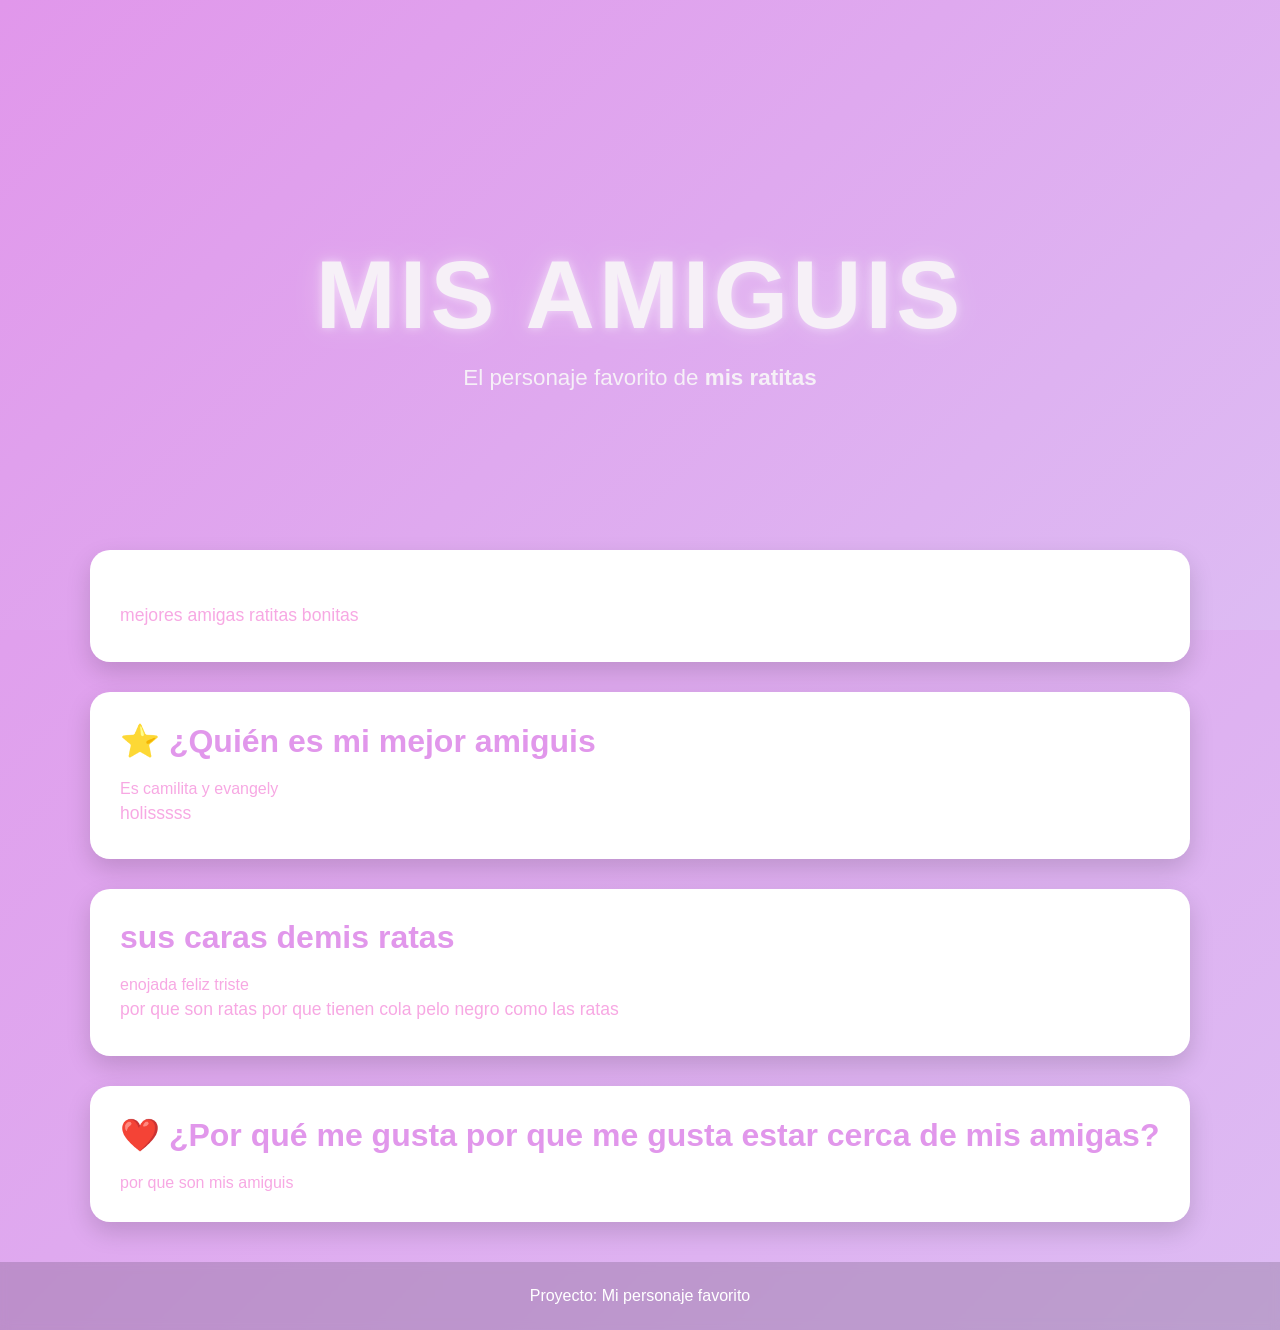
<file: docs/personajeFavorito/index.html>
<!DOCTYPE html>
<html lang="es">

<head>
    <meta charset="UTF-8">
    <meta name="viewport" content="width=device-width, initial-scale=1.0">
    <title>[Nombre del Personaje]</title>
    <link rel="stylesheet" href="style.css">
</head>

<body>

    <header class="hero">
        <div class="hero-content">
            <h1>mis Amiguis</h1>
            <p>El personaje favorito de <strong>mis ratitas</strong></p>
        </div>
    </header>

    <main>

        <section class="card">
            <h2></h2>
            

            <p>mejores amigas
               ratitas bonitas
            </p>
        </section>

        <section class="card">
            <h2>⭐ ¿Quién es mi mejor amiguis </h2>
            Es camilita y evangely

            <p>
               holisssss
            </p>
        </section>

        <section class="card">
            <h2>sus caras demis ratas</h2>
             enojada feliz  triste

            <p>
                por que son ratas por que tienen cola pelo  negro como las ratas
            </p>
        </section>

        <section class="card">
            <h2>❤️ ¿Por qué me gusta por que me gusta estar cerca de mis amigas?</h2>
            por que  son mis amiguis

            <p>
    
            </p>
        </section>

    </main>

    <footer>
        <p>Proyecto: Mi personaje favorito</p>
    </footer>

</body>

</html>
</file>
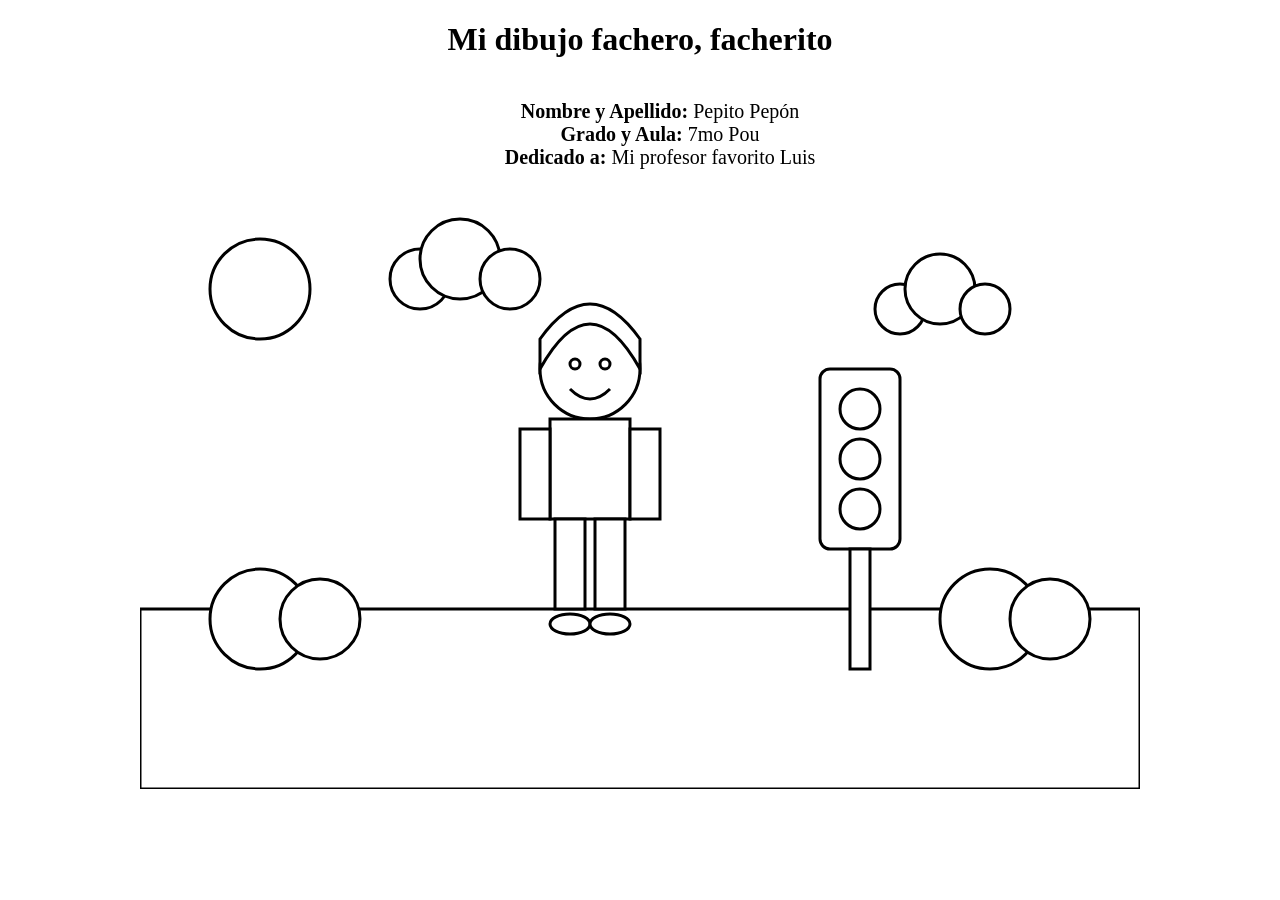
<file: docs/semaforoRGB/index.html>
<!DOCTYPE html>
<html lang="es">
<head>
    <meta charset="UTF-8">
    <title>Dibujo para colorear</title>
    <link rel="stylesheet" href="estilos.css">
</head>
<body>
<h1>Mi dibujo fachero, facherito</h1>
<ul>
  <li><strong>Nombre y Apellido:</strong> Pepito Pepón</li>
  <li><strong>Grado y Aula:</strong> 7mo Pou</li>
  <li><strong>Dedicado a:</strong> Mi profesor favorito Luis</li>
</ul>
<svg viewBox="0 0 1000 600" class="dibujo cielo">

    <!-- Sol -->
    <circle class="sol" cx="120" cy="100" r="50"/>

    <!-- Nubes -->
    <g class="nube">
        <circle class="nube-cuerpo" cx="280" cy="90" r="30"/>
        <circle class="nube-cuerpo" cx="320" cy="70" r="40"/>
        <circle class="nube-cuerpo" cx="370" cy="90" r="30"/>
    </g>

    <g class="nube">
        <circle class="nube-cuerpo" cx="760" cy="120" r="25"/>
        <circle class="nube-cuerpo" cx="800" cy="100" r="35"/>
        <circle class="nube-cuerpo" cx="845" cy="120" r="25"/>
    </g>

    <!-- Césped -->
    <rect class="cesped" x="0" y="420" width="1000" height="180"/>

    <!-- Arbustos -->
    <circle class="arbusto" cx="120" cy="430" r="50"/>
    <circle class="arbusto" cx="180" cy="430" r="40"/>

    <circle class="arbusto" cx="850" cy="430" r="50"/>
    <circle class="arbusto" cx="910" cy="430" r="40"/>

    <!-- Semáforo -->
    <g class="semaforo">

        <rect class="cuerpo-semaforo"
              x="680"
              y="180"
              width="80"
              height="180"
              rx="10"/>

        <circle class="luz-roja"
                cx="720"
                cy="220"
                r="20"/>

        <circle class="luz-amarilla"
                cx="720"
                cy="270"
                r="20"/>

        <circle class="luz-verde"
                cx="720"
                cy="320"
                r="20"/>

        <rect class="palo-semaforo"
              x="710"
              y="360"
              width="20"
              height="120"/>

    </g>

    <!-- Persona -->

    <!-- Cabeza -->
    <circle class="piel"
            cx="450"
            cy="180"
            r="50"/>

    <!-- Cabello -->
    <path class="cabello"
          d="M400 180
             Q450 90 500 180
             L500 150
             Q450 80 400 150 Z"/>

    <!-- Ojos -->
    <circle class="ojo"
            cx="435"
            cy="175"
            r="5"/>

    <circle class="ojo"
            cx="465"
            cy="175"
            r="5"/>

    <!-- Sonrisa -->
    <path class="boca"
          d="M430 200 Q450 220 470 200"/>

    <!-- Polo -->
    <rect class="polo"
          x="410"
          y="230"
          width="80"
          height="100"/>

    <!-- Brazos -->
    <rect class="piel"
          x="380"
          y="240"
          width="30"
          height="90"/>

    <rect class="piel"
          x="490"
          y="240"
          width="30"
          height="90"/>

    <!-- Pantalón -->
    <rect class="pantalon"
          x="415"
          y="330"
          width="30"
          height="90"/>

    <rect class="pantalon"
          x="455"
          y="330"
          width="30"
          height="90"/>

    <!-- Zapatos -->
    <ellipse class="zapato"
             cx="430"
             cy="435"
             rx="20"
             ry="10"/>

    <ellipse class="zapato"
             cx="470"
             cy="435"
             rx="20"
             ry="10"/>

</svg>

</body>
</html>
</file>
<file: docs/personajeFavorito/style.css>
/*======================================
  PALETA DE COLORES
======================================*/
:root {
    --color-primario: #e197eb;
    --color-secundario: #ddbbf3;
}

/*======================================
  CONFIGURACIÓN GENERAL
======================================*/
* {
    margin: 0;
    padding: 0;
    box-sizing: border-box;
}

body {
    font-family: "Segoe UI", Arial, sans-serif;

    background: linear-gradient(
        135deg,
        var(--color-primario),
        var(--color-secundario)
    );

    min-height: 100vh;
    color: #f7a8e3;
}

/*======================================
  HERO
======================================*/
.hero {
    height: 70vh;

    display: flex;
    justify-content: center;
    align-items: center;

    text-align: center;

    background: linear-gradient(
        135deg,
        var(--color-primario),
        var(--color-secundario)
    );

    color: rgb(246, 240, 247);
}

.hero-content {
    animation: aparecer 1.5s ease;
}

.hero h1 {
    font-size: clamp(3rem, 8vw, 6rem);
    letter-spacing: 4px;
    text-transform: uppercase;

    text-shadow:
        0 0 10px rgba(255,255,255,.5),
        0 0 30px rgba(255,255,255,.3);

    animation: flotar 3s ease-in-out infinite;
}

.hero p {
    font-size: 1.4rem;
    margin-top: 15px;
}

/*======================================
  CONTENEDOR
======================================*/
main {
    width: 90%;
    max-width: 1100px;

    margin: -80px auto 40px;
}

/*======================================
  TARJETAS
======================================*/
.card {
    background: white;

    margin-bottom: 30px;
    padding: 30px;

    border-radius: 20px;

    box-shadow: 0 10px 25px rgba(0,0,0,.15);

    transition: .3s;
}

.card:hover {
    transform: translateY(-8px);
}

.card h2 {
    color: var(--color-primario);
    margin-bottom: 20px;
    font-size: 2rem;
}

.card img {
    width: 100%;
    max-width: 450px;

    display: block;
    margin: 20px auto;

    border-radius: 15px;

    transition: .4s;
}

.card img:hover {
    transform: scale(1.05);
}

.card p {
    font-size: 1.1rem;
    line-height: 1.8;
}

/*======================================
  FOOTER
======================================*/
footer {
    text-align: center;

    padding: 25px;

    color: white;

    background: rgba(0,0,0,.15);

    backdrop-filter: blur(5px);
}

/*======================================
  ANIMACIONES
======================================*/
@keyframes aparecer {
    from {
        opacity: 0;
        transform: translateY(40px);
    }

    to {
        opacity: 1;
        transform: translateY(0);
    }
}

@keyframes flotar {
    0% {
        transform: translateY(0);
    }

    50% {
        transform: translateY(-10px);
    }

    100% {
        transform: translateY(0);
    }
}

/*======================================
  RESPONSIVE
======================================*/
@media (max-width: 768px) {

    .hero {
        height: 55vh;
    }

    .hero p {
        font-size: 1rem;
    }

    .card {
        padding: 20px;
    }

    .card h2 {
        font-size: 1.5rem;
    }
}
</file>
<file: docs/semaforoRGB/estilos.css>
body{
    margin:0;
    display:flex;
    justify-content:center;
    background:white;
    flex-direction: column;
    align-items: center;

}
h1 {
  text-align: center;
}
ul {
  list-style-type: none;
  display: flex;
  flex-direction: column;
  align-items: center;
  font-size: 20px;
}
.dibujo{
    width:1000px;
}

.cielo,
.sol,
.nube-cuerpo,
.cesped,
.arbusto,
.cuerpo-semaforo,
.luz-roja,
.luz-amarilla,
.luz-verde,
.palo-semaforo,
.piel,
.cabello,
.ojo,
.polo,
.pantalon,
.zapato{
    fill:white;
    stroke:black;
    stroke-width:3;
}
</file>
